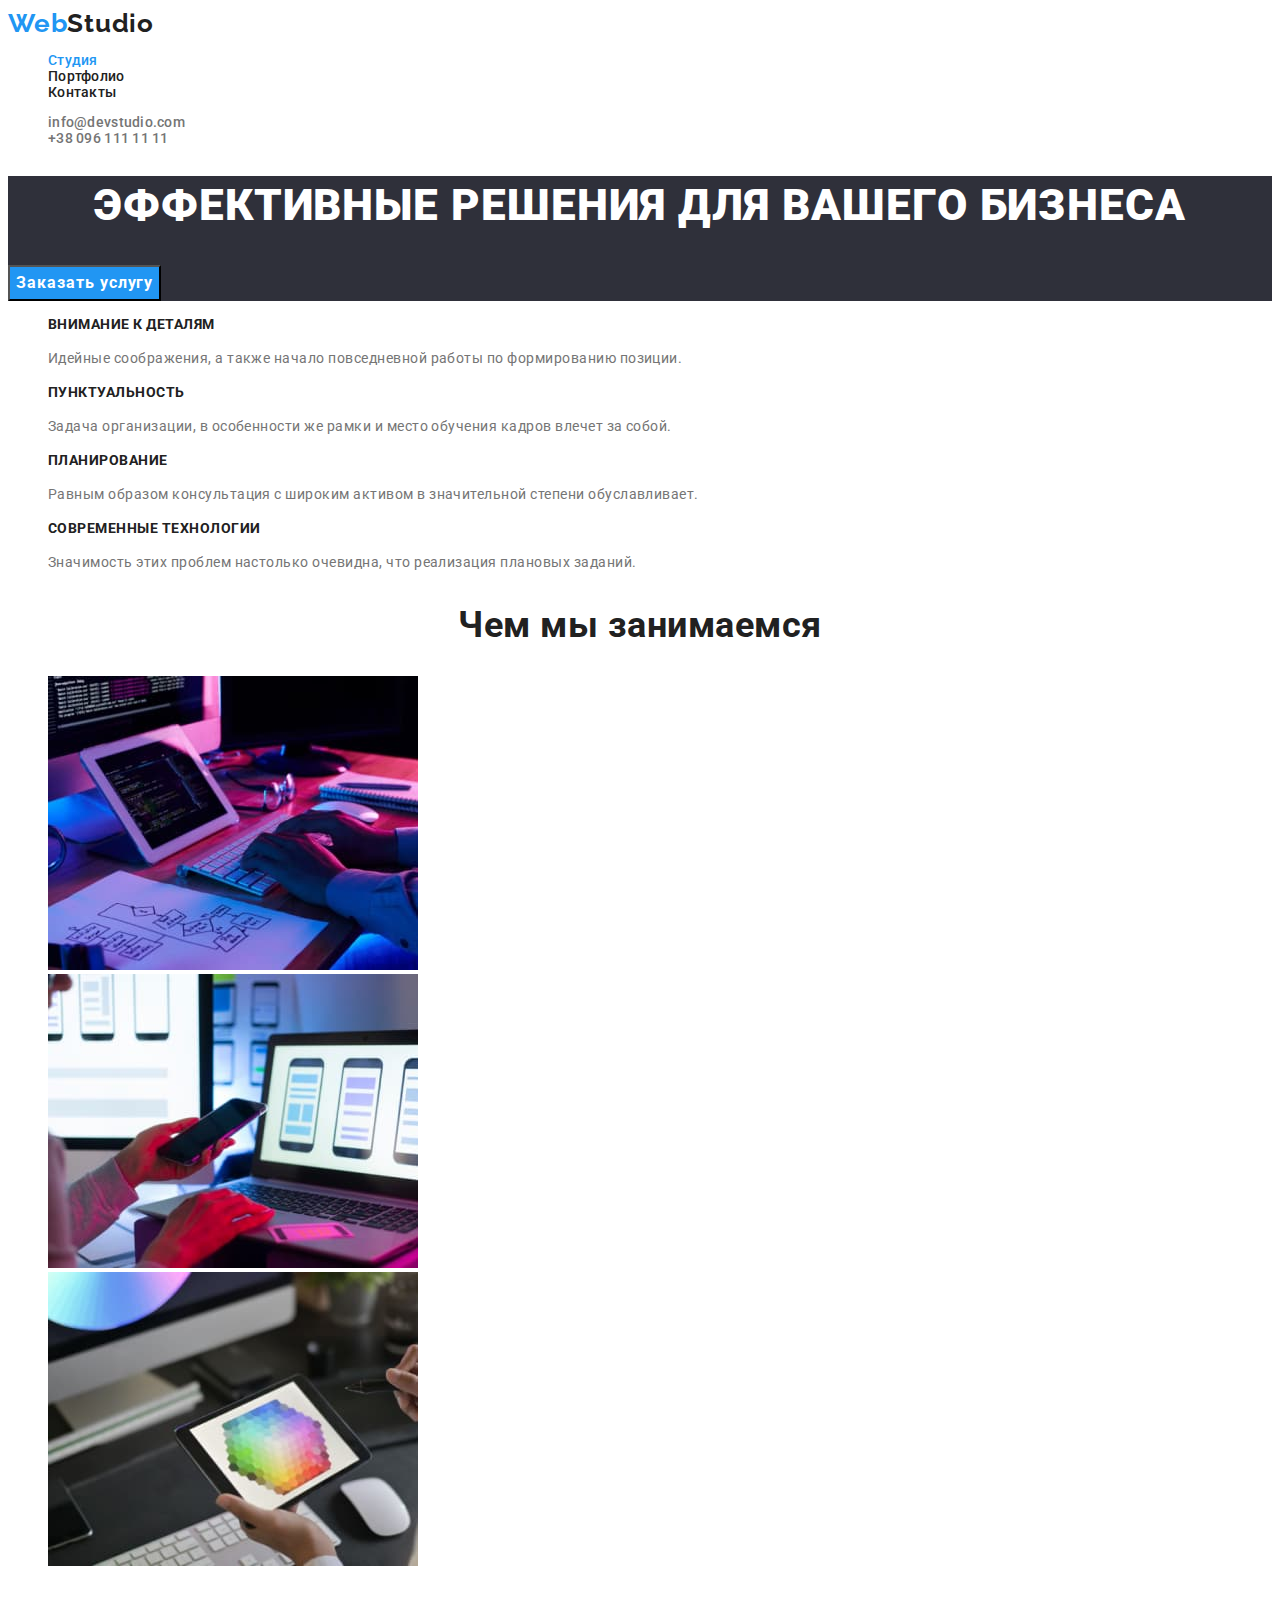
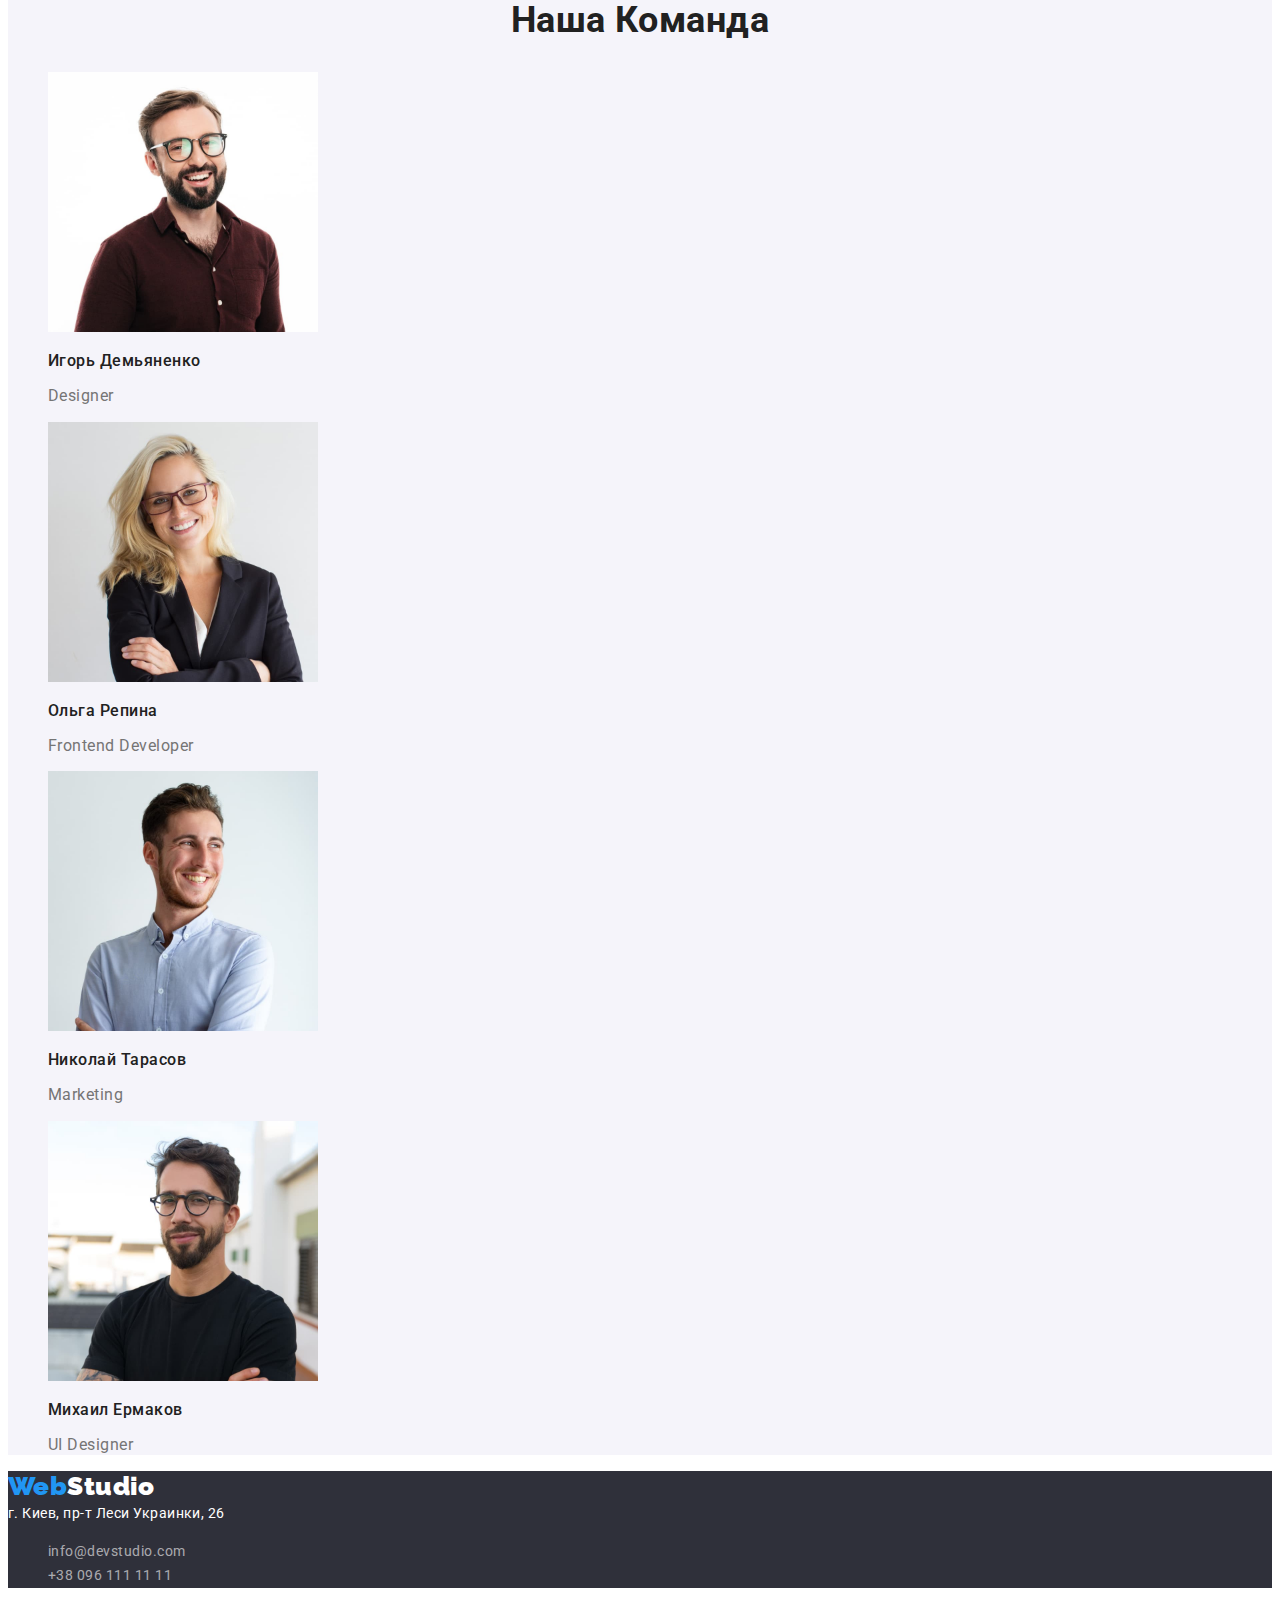
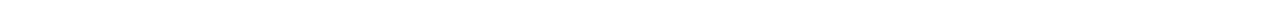
<file: index.html>
<!DOCTYPE html>
<html lang="ru">
  <head>
    <meta charset="UTF-8" />
    <meta http-equiv="X-UA-Compatible" content="IE=edge" />
    <meta name="viewport" content="width=device-width, initial-scale=1.0" />

    <title>WebStudio</title>
    <link
      href="https://fonts.googleapis.com/css2?family=Raleway:wght@700&family=Roboto:wght@400;500;700;900&display=swap"
      rel="stylesheet"
    />
    <link rel="stylesheet" href="css/styles.css" />
  </head>

  <body>
    <!-- Шапка -->
    <header class="header">
      <nav>
        <a class="logo link" href="/"><span class="logo-color">Web</span>Studio</a>
        <ul class="site-nav list">
          <li><a href="./index.html" class="link current">Студия</a></li>
          <li><a href="./portfolio.html" class="link">Портфолио</a></li>
          <li><a href="/" class="link">Контакты</a></li>
        </ul>
      </nav>
      <ul class="site-contacts list">
        <li>
          <a href="mailto:info@devstudio.com" class="site-contacts link">info@devstudio.com</a>
        </li>
        <li>
          <a href="tel:+380961111111" class="site-contacts link">+38 096 111 11 11</a>
        </li>
      </ul>
    </header>
    <main>
      <!-- Герой -->
      <section class="hero">
        <h1 class="hero-title">Эффективные решения для вашего бизнеса</h1>
        <button type="button" class="button primary hero">Заказать услугу</button>
      </section>
      <!-- Особености -->
      <section class="feature">
        <ul class="features-list list">
          <li>
            <h3 class="feature-title">Внимание к деталям</h3>
            <p class="feature-text">
              Идейные соображения, а также начало повседневной работы по формированию позиции.
            </p>
          </li>
          <li>
            <h3 class="feature-title">Пунктуальность</h3>
            <p class="feature-text">
              Задача организации, в особенности же рамки и место обучения кадров влечет за собой.
            </p>
          </li>
          <li>
            <h3 class="feature-title">Планирование</h3>
            <p class="feature-text">
              Равным образом консультация с широким активом в значительной степени обуславливает.
            </p>
          </li>
          <li>
            <h3 class="feature-title">Современные технологии</h3>
            <p class="feature-text">
              Значимость этих проблем настолько очевидна, что реализация плановых заданий.
            </p>
          </li>
        </ul>
      </section>
      <!-- Чем мы занимаемся-->
      <section class="prof">
        <h2 class="prof-title">Чем мы занимаемся</h2>
        <ul class="prof-list list">
          <li>
            <img src="./images/img1.jpg" alt="Программирование" width="370" />
          </li>
          <li>
            <img src="./images/img2.jpg" alt="Адаптивная верстка" width="370" />
          </li>
          <li>
            <img src="./images/img3.jpg" alt="Дизайн" width="370" />
          </li>
        </ul>
      </section>
      <!-- Команда -->
      <section class="team">
        <h2 class="team-title">Наша Команда</h2>
        <ul class="team-list list">
          <li>
            <img src="./images/img4.jpg" alt="Игорь Демьяненко" width="270" />
            <h3 class="team-name">Игорь Демьяненко</h3>
            <p class="team-profession">Designer</p>
          </li>
          <li>
            <img src="./images/img5.jpg" alt="Ольга Репина" width="270" />
            <h3 class="team-name">Ольга Репина</h3>
            <p class="team-profession">Frontend Developer</p>
          </li>
          <li>
            <img src="./images/img6.jpg" alt="Николай Тарасов" width="270" />
            <h3 class="team-name">Николай Тарасов</h3>
            <p class="team-profession">Marketing</p>
          </li>
          <li>
            <img src="./images/img7.jpg" alt="Михаил Ермаков" width="270" />
            <h3 class="team-name">Михаил Ермаков</h3>
            <p class="team-profession">UI Designer</p>
          </li>
        </ul>
      </section>
    </main>
    <!-- Подвал -->
    <footer class="footer">
      <div>
        <a href="/" class="footer-logo link"><span class="logo-color">Web</span>Studio</a>
        <address class="address">г. Киев, пр-т Леси Украинки, 26</address>
        <ul class="footer-contacts list">
          <li>
            <a href="mailto:info@devstudio.com" class="footer-contacts link">info@devstudio.com</a>
          </li>
          <li>
            <a href="tel:+380961111111" class="footer-contacts link">+38 096 111 11 11</a>
          </li>
        </ul>
      </div>
    </footer>
  </body>
</html>
</file>
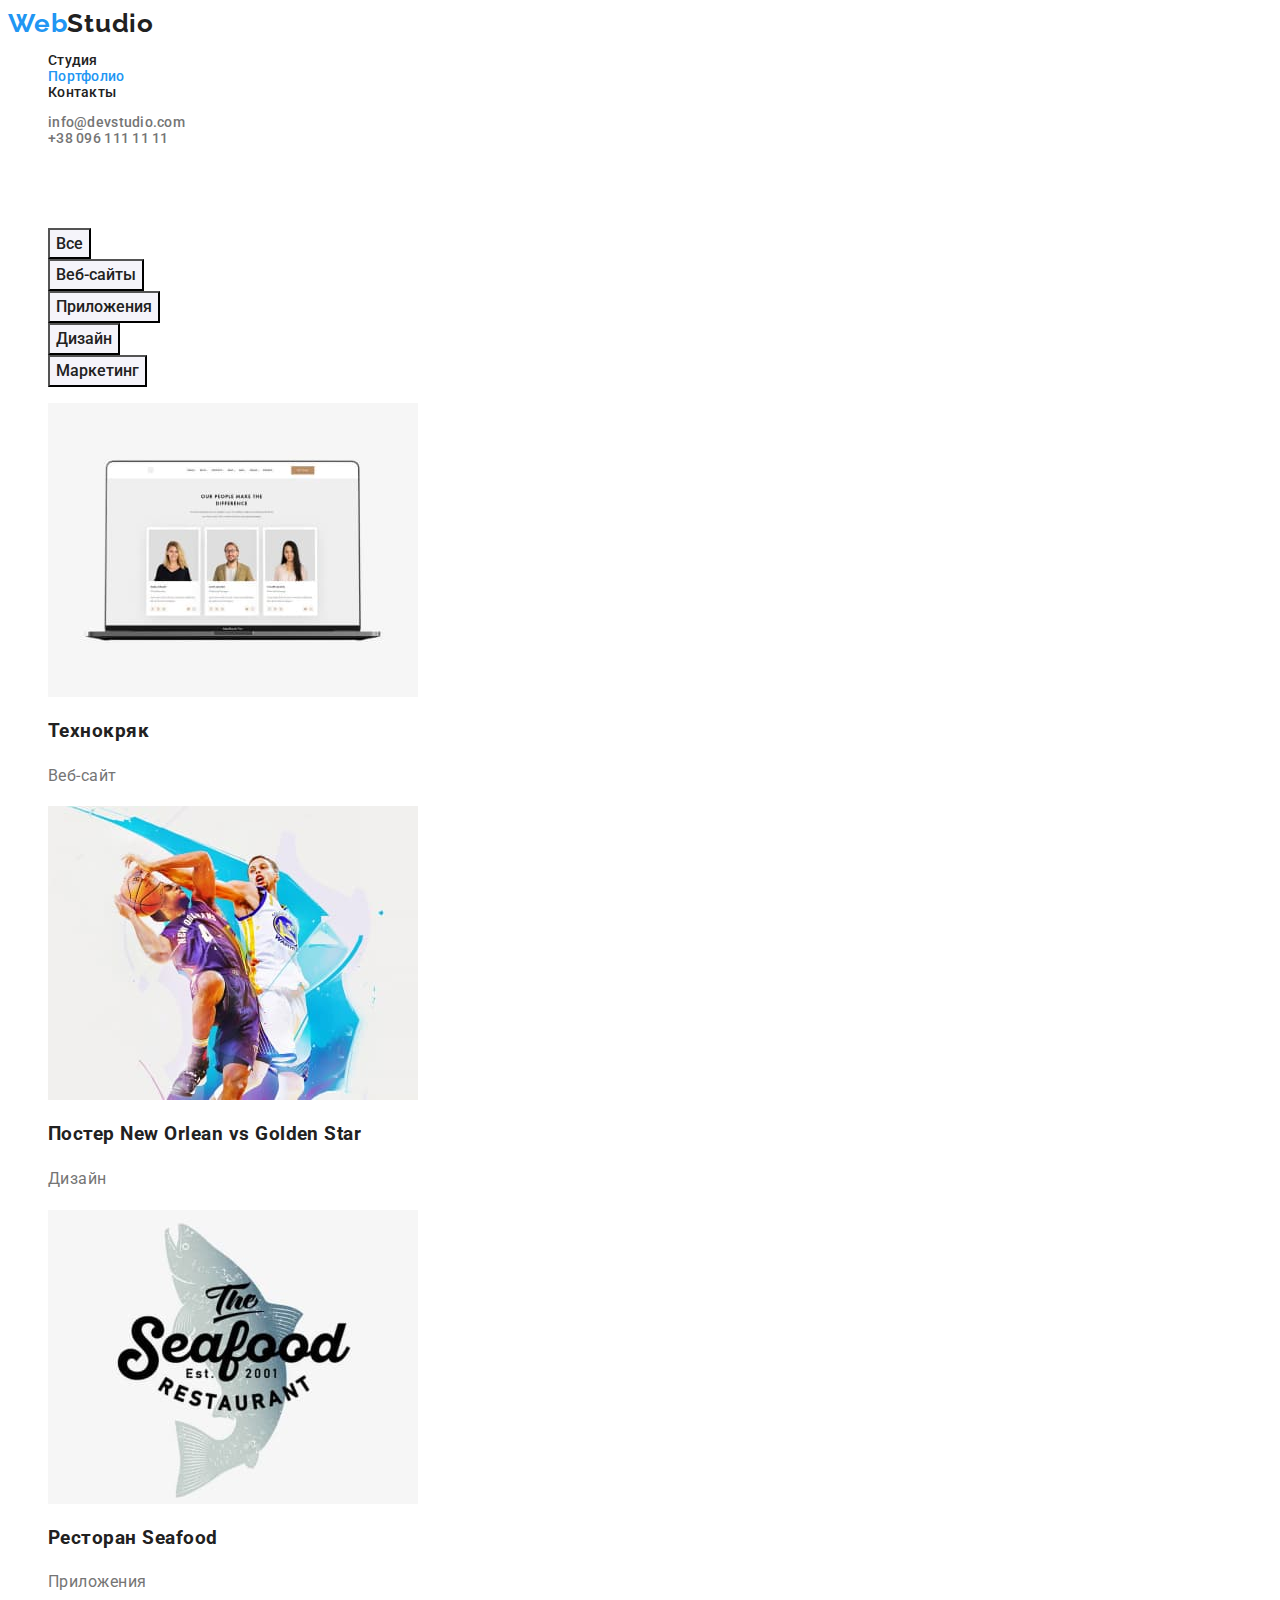
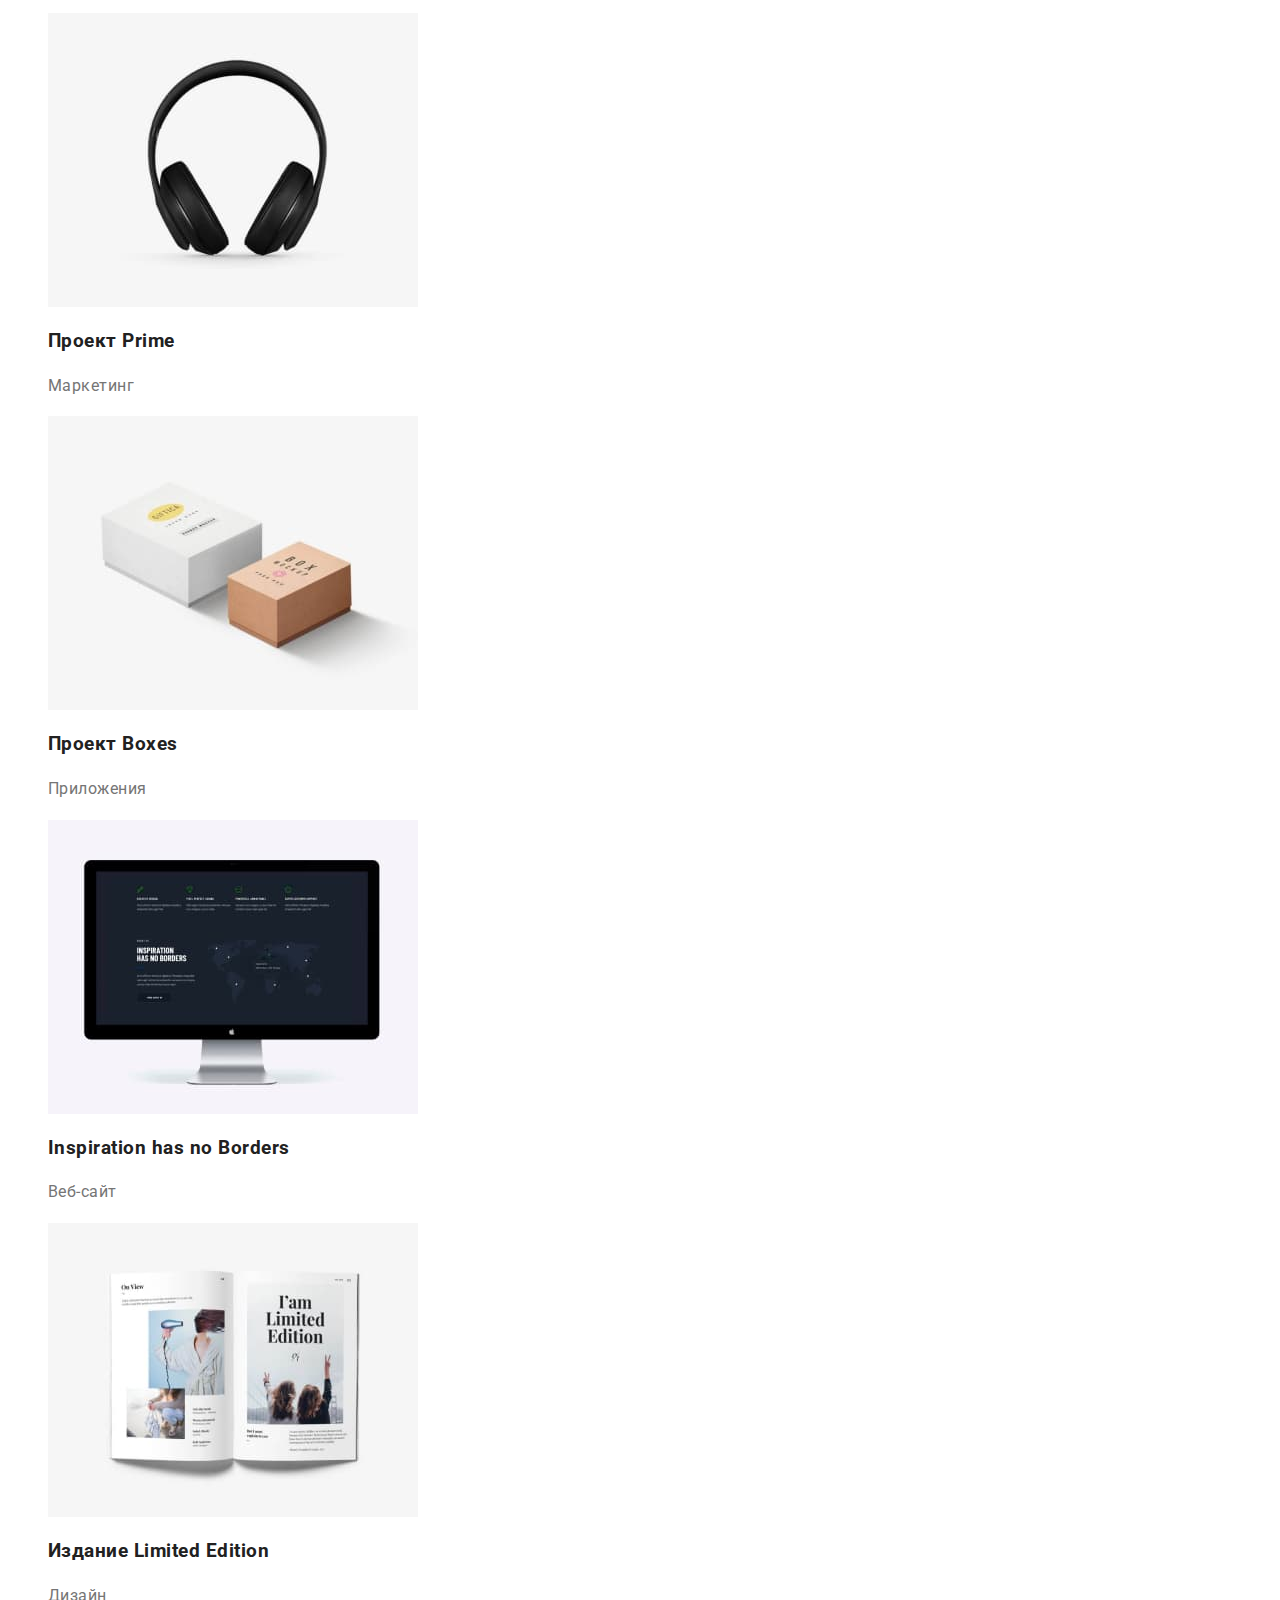
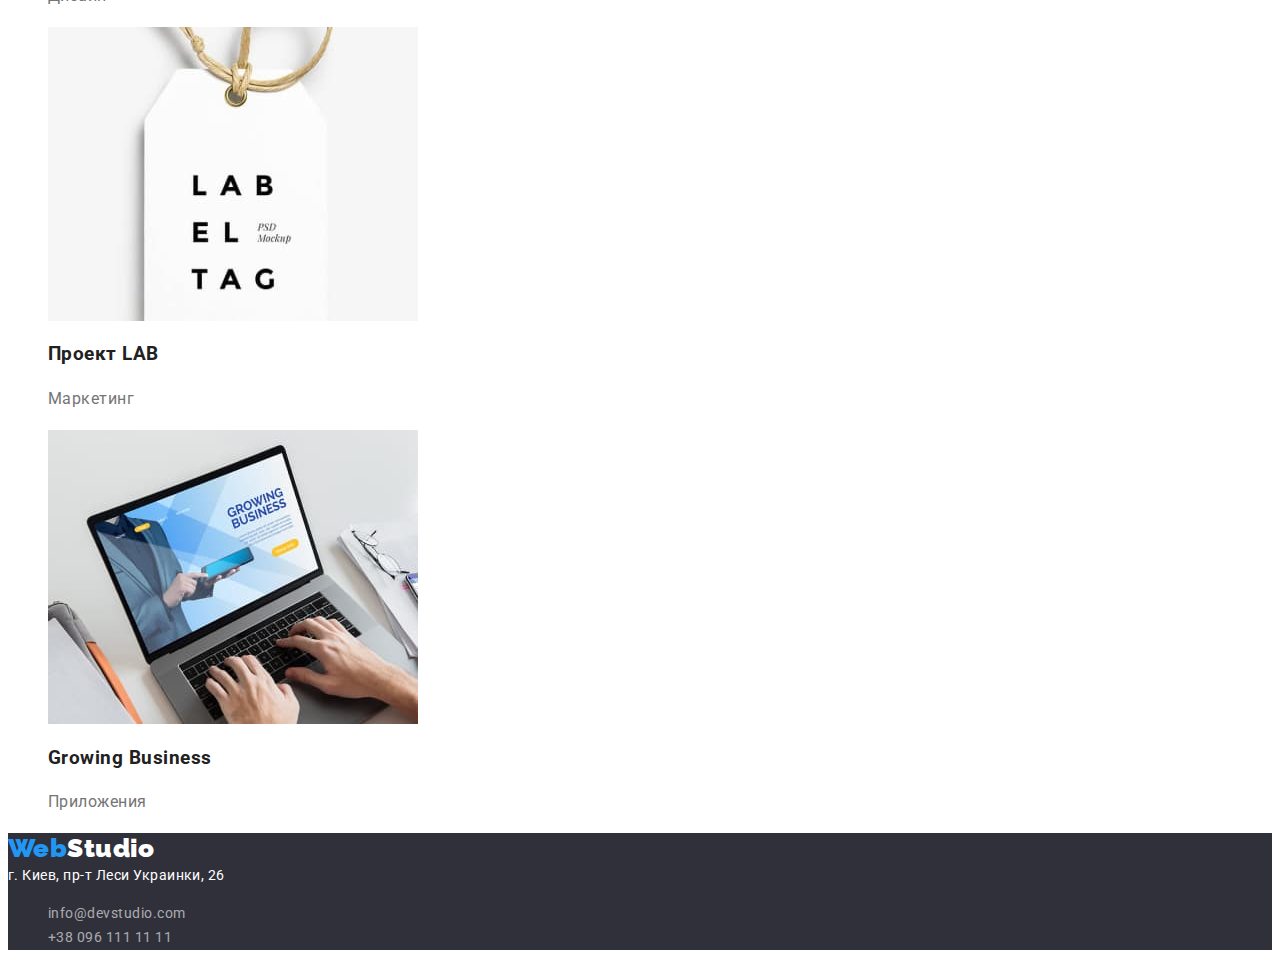
<file: portfolio.html>
<!DOCTYPE html>
<html lang="ru">
  <head>
    <meta charset="UTF-8" />
    <meta http-equiv="X-UA-Compatible" content="IE=edge" />
    <meta name="viewport" content="width=device-width, initial-scale=1.0" />

    <title>WebStudio</title>
    <link
      href="https://fonts.googleapis.com/css2?family=Raleway:wght@700&family=Roboto:wght@400;500;700;900&display=swap"
      rel="stylesheet"
    />
    <link rel="stylesheet" href="css/styles.css" />
  </head>

  <body>
    <!-- Шапка -->
    <header class="header">
      <nav>
        <a class="logo link" href="/"><span class="logo-color">Web</span>Studio</a>
        <ul class="site-nav list">
          <li><a href="./index.html" class="link">Студия</a></li>
          <li><a href="./portfolio.html" class="link current">Портфолио</a></li>
          <li><a href="/" class="link">Контакты</a></li>
        </ul>
      </nav>
      <ul class="site-contacts list">
        <li>
          <a href="mailto:info@devstudio.com" class="site-contacts link">info@devstudio.com</a>
        </li>
        <li>
          <a href="tel:+380961111111" class="site-contacts link">+38 096 111 11 11</a>
        </li>
      </ul>
    </header>
    <main>
      <h1 class="portfolio-title">Портфолио</h1>
      <section>
        <ul class="filter-list list">
          <li><button type="button" class="button secondary filter">Все</button></li>
          <li><button type="button" class="button secondary filter">Веб-сайты</button></li>
          <li><button type="button" class="button secondary filter">Приложения</button></li>
          <li><button type="button" class="button secondary filter">Дизайн</button></li>
          <li><button type="button" class="button secondary filter">Маркетинг</button></li>
        </ul>
        <ul class="portfolio-list list">
          <li>
            <img src="./images/portfolio1.jpg" alt="Технокряк" width="370" />
            <h3 class="porfolio-name">Технокряк</h3>
            <p class="portfolio-technolology">Веб-сайт</p>
          </li>
          <li>
            <img src="./images/portfolio2.jpg" alt="Постер New Orlean vs Golden Star" width="370" />
            <h3 class="porfolio-name">Постер New Orlean vs Golden Star</h3>
            <p class="portfolio-technolology">Дизайн</p>
          </li>
          <li>
            <img src="./images/portfolio3.jpg" alt="Ресторан Seafood" width="370" />
            <h3 class="porfolio-name">Ресторан Seafood</h3>
            <p class="portfolio-technolology">Приложения</p>
          </li>
          <li>
            <img src="./images/portfolio4.jpg" alt="Проект Prime" width="370" />
            <h3 class="porfolio-name">Проект Prime</h3>
            <p class="portfolio-technolology">Маркетинг</p>
          </li>
          <li>
            <img src="./images/portfolio5.jpg" alt="Проект Boxes" width="370" />
            <h3 class="porfolio-name">Проект Boxes</h3>
            <p class="portfolio-technolology">Приложения</p>
          </li>
          <li>
            <img src="./images/portfolio6.jpg" alt="Inspiration has no Borders" width="370" />
            <h3 class="porfolio-name">Inspiration has no Borders</h3>
            <p class="portfolio-technolology">Веб-сайт</p>
          </li>
          <li>
            <img src="./images/portfolio7.jpg" alt="Издание Limited Edition" width="370" />
            <h3 class="porfolio-name">Издание Limited Edition</h3>
            <p class="portfolio-technolology">Дизайн</p>
          </li>
          <li>
            <img src="./images/portfolio8.jpg" alt="Проект LAB" width="370" />
            <h3 class="porfolio-name">Проект LAB</h3>
            <p class="portfolio-technolology">Маркетинг</p>
          </li>
          <li>
            <img src="./images/portfolio9.jpg" alt="Growing Business" width="370" />
            <h3 class="porfolio-name">Growing Business</h3>
            <p class="portfolio-technolology">Приложения</p>
          </li>
        </ul>
      </section>
    </main>
    <!-- Подвал -->
    <footer class="footer">
      <div>
        <a href="/" class="footer-logo link"><span class="logo-color">Web</span>Studio</a>
        <address class="address">г. Киев, пр-т Леси Украинки, 26</address>
        <ul class="footer-contacts list">
          <li>
            <a href="mailto:info@devstudio.com" class="footer-contacts link">info@devstudio.com</a>
          </li>
          <li>
            <a href="tel:+380961111111" class="footer-contacts link">+38 096 111 11 11</a>
          </li>
        </ul>
      </div>
    </footer>
  </body>
</html>
</file>
<file: css/styles.css>
:root {
  --primary-text-color: #212121;
  --text-color: #757575;
  --accent-text-color: #2196f3;
  --accent-white-color: #ffffff;
}
body {
  background-color: var(--accent-white-color);
  color: var(--primary-text-color);
  font-family: Roboto, sans-serif;
  letter-spacing: 0.03em;
}

.list {
  list-style: none;
}
.link {
  text-decoration: none;
}
/* Шапка */
.header {
  letter-spacing: 0.02em;

  font-weight: 500;
  font-size: 14px;
  line-height: 1.14;
}
.logo {
  color: var(--primary-text-color);
  font-family: Raleway, sans-serif;
  letter-spacing: 0.03em;

  font-weight: 700;
  font-size: 26px;
  line-height: 1.19;
}
.logo-color {
  color: var(--accent-text-color);
}
.site-nav .link {
  color: var(--primary-text-color);
}
.site-nav .link:hover,
.site-nav .link:focus {
  color: var(--accent-text-color);
}
.site-contacts .link {
  color: var(--text-color);
}
.site-contacts .link:hover,
.site-contacts .link:focus {
  color: var(--accent-text-color);
}
.site-nav .link.current {
  color: var(--accent-text-color);
}
/* Герой */
.hero {
  background-color: #2f303a;
  letter-spacing: 0.06em;
}
.hero-title {
  color: var(--accent-white-color);
  font-weight: 900;
  font-size: 44px;
  line-height: 1.36;
  text-align: center;
  text-transform: uppercase;
}

/* Особености */

.feature-title {
  font-weight: 700;
  font-size: 14px;
  line-height: 1.14;
  text-transform: uppercase;
}
.feature-text {
  color: var(--text-color);
  font-size: 14px;
  line-height: 1.71;
}
/* чем мы занимаемся */
.prof .prof-title {
  font-weight: 700;
  font-size: 36px;
  line-height: 1.16;
  text-align: center;
}
/* Команда */
.team {
  background-color: #f5f4fa;
}
.team-title {
  font-weight: 700;
  font-size: 36px;
  line-height: 1.16;
  text-align: center;
}
.team-name {
  font-weight: 500;
  font-size: 16px;
  line-height: 1.18;
}
.team-profession {
  color: var(--text-color);
  font-size: 16px;
  line-height: 1.18;
}
/* Подвал */
.footer {
  background-color: #2f303a;
}
.footer-logo {
  color: var(--accent-white-color);
  font-family: Raleway, sans-serif;
  font-weight: 900;
  font-size: 26px;
  line-height: 1.19;
}
.address {
  color: var(--accent-white-color);
  font-style: normal;
  font-size: 14px;
  line-height: 1.71;
}
.footer-contacts {
  font-size: 14px;
  line-height: 1.71;
}
.footer-contacts .link {
  color: rgba(255, 255, 255, 0.6);
}
.footer-contacts .link:hover,
.footer-contacts .link:focus {
  color: var(--accent-text-color);
}
/* Кнопки */
.button {
  background-color: var(--accent-text-color);
  color: var(--accent-white-color);
  cursor: pointer;
  font-family: inherit;
}
.button.primary {
  background-color: var(--accent-text-color);
  color: var(--accent-white-color);
}
.button.secondary {
  color: var(--primary-text-color);
  background-color: #f5f4fa;
}
.button.secondary:hover {
  background-color: var(--accent-text-color);
}
.button.secondary:focus {
  background-color: var(--accent-text-color);
}
.button.hero {
  font-weight: 700;
  font-size: 16px;
  line-height: 1.87;
  display: flex;
  align-items: center;
  text-align: center;
}
.button.filter {
  font-weight: 500;
  font-size: 16px;
  line-height: 1.62;
}
/* Портфолио */
.portfolio-title {
  visibility: hidden;
}
.portfolio-technolology {
  color: var(--text-color);
}
.portfolio-name {
  font-style: normal;
  font-weight: 700;
  font-size: 18px;
  line-height: 2;
  letter-spacing: 0.06em;
}
.portfolio-technolology {
  font-size: 16px;
  line-height: 1.87;
}
/* Основоной цвет текста  #212121*/
/* Вторичный цвет текста #757575 */
/* акцент  #2196F3 */
/* белый #FFFFFF */
/* цвет в футуре rgba(255, 255, 255, 0.6) */
/* вторичный цвет фона #F5F4FA */ ;
</file>
